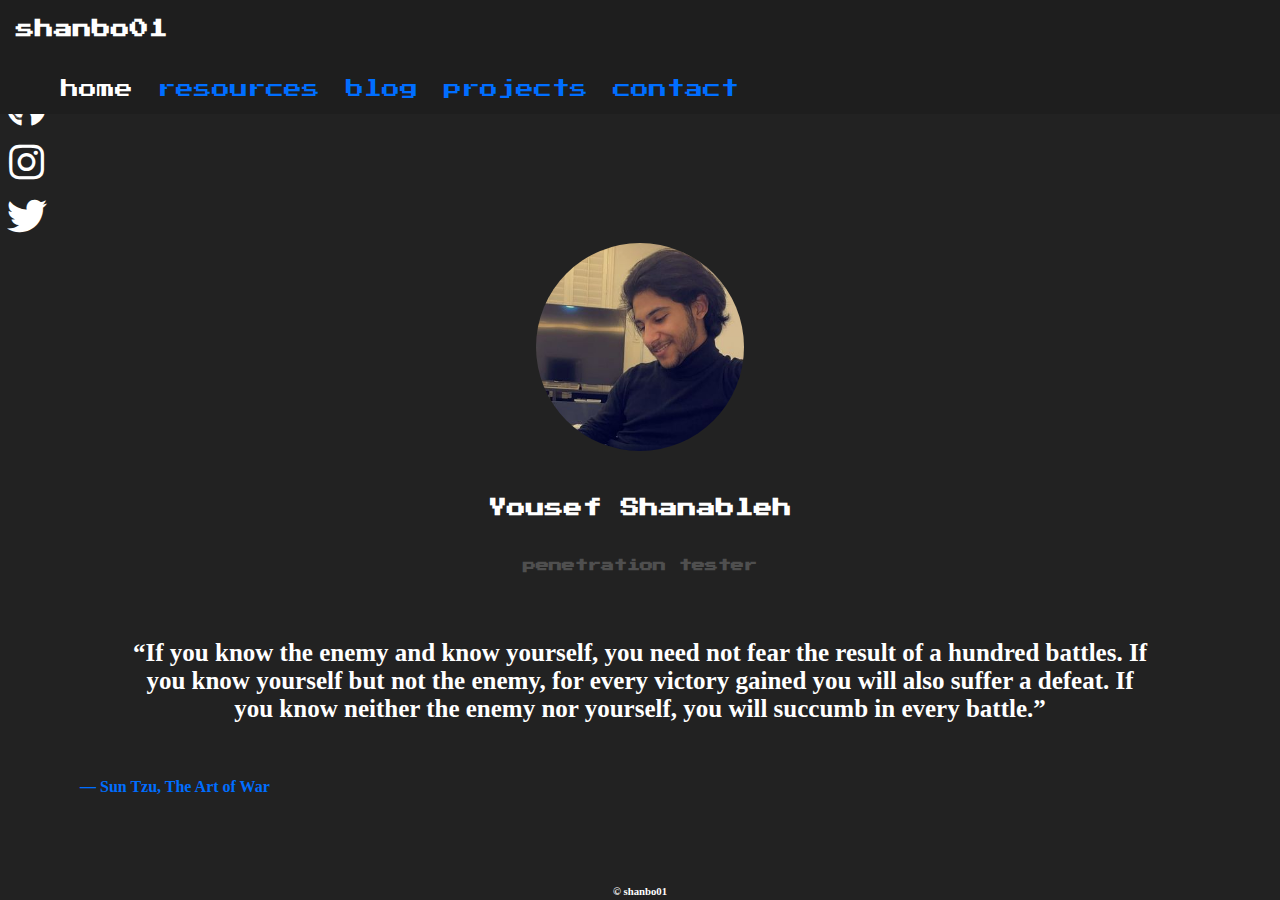
<file: index.html>
<!DOCTYPE html>
<html>
<head>
	<title>Home</title>
	<link rel="stylesheet" type="text/css" href="style.css">
	<link href="https://cdn.jsdelivr.net/npm/bootstrap@5.0.0-beta3/dist/css/bootstrap.min.css" rel="stylesheet" integrity="sha384-eOJMYsd53ii+scO/bJGFsiCZc+5NDVN2yr8+0RDqr0Ql0h+rP48ckxlpbzKgwra6" crossorigin="anonymous">
	<link rel="preconnect" href="https://fonts.gstatic.com">
	<link href="https://fonts.googleapis.com/css2?family=Press+Start+2P&display=swap" rel="stylesheet">
	<link rel="stylesheet" href="fontawesome-free-5.15.3-web/css/all.min.css">
</head>
<body>
	
	<nav class="navbar">
			<a href="#" style="color: #ffffff; text-decoration: none;"><h3>shanbo01</h3></a>
		<div class="navButtons">
			<ul>
				<li class="activePage"><a href="#">home</a></li>
				<li><a href="links/resources.html">resources</a></li>
				<li><a href="links/blog.html">blog</a></li>
				<li><a href="links/projects.html">projects</a></li>
				<li><a href="mailto:yousefmshanableh@gmail.com">contact</a></li>
			</ul>
		</div>
	</nav>
	
	<div class="wrapper">
		<!-- <h2 style="color:rgba(0,120,200,0.4);">This website is incomplete.</h2>
		<h4 style="color:rgba(0,120,200,0.4);">There is not much here right now. I'll add to it as soon as posible :)</h4> -->
		<a href="https://github.com/shanbo01" target="_blank"><i class="fab fa-github"></i></a><br>
		<a href="https://www.instagram.com/0yms/" target="_blank"><i class="fab fa-instagram"></i></a><br>
		<a href="https://twitter.com/shanbool_" target="_blank"><i class="fab fa-twitter"></i></a>
	</div>

	<div class="container">
		<div class="pic"><img class="pic" src="images/yousef.jpg"></div>
		<h3>Yousef Shanableh</h3>
		<h5>penetration tester</h5>
		<center><script src="https://tryhackme.com/badge/103437"></script></center><br>
		<p class="quote">
			“If you know the enemy and know yourself, you need not fear the result of a hundred battles. If you know yourself but not the enemy, for every victory gained you will also suffer a defeat. If you know neither the enemy nor yourself, you will succumb in every battle.”
		</p><br>
		<h4 style="text-align: left;padding:1em 5em 4em 5em; color: #006EFF;">― Sun Tzu, The Art of War</h4>
	</div>
	
	<center><h6 style="color: #ffffff;">&copy; shanbo01</h6></center>
	<div class="rss_bottom">
		<rssapp-ticker id="In9MQWKRR41ZsDb3"></rssapp-ticker>
	</div>
<script src="https://widget.rss.app/v1/ticker.js" type="text/javascript" async></script>

</body>
</html>
</file>
<file: style.css>
html body{
	padding: 0px;
	margin: 0px;
	background-color: #222222;
	min-height: 100vh;
}

nav{
	padding-right: 1em;
	padding-left: 1em;
	background-color: #1e1e1e;
	font-family: 'Press Start 2P', cursive;
}

.navButtons{
	padding: 0.5em 0px 0px 0px;
	height: 100%;
	width: auto;
	align-content: right;
}

.navButtons a{
	color: #006EFF;
	font-size: 18px;
	text-decoration: none;
}

.navButtons a:hover{
	color: #ffffff;
}

.navButtons li{
	display: inline-block;
	padding: 0px 0.3em
}

.navbar{
	color: #ffffff;
	text-decoration: none;
	position: fixed !important;
	z-index: 1;
	width: 100%;
}

.container{
	display: block;
	text-align: center;
	justify-content: center;
/*	height: 100%;
	width: 100%;*/
}

.container h3{
	padding-top: 1.5em;
	color: #ffffff;
	font-family: 'Press Start 2P', cursive;
	font-weight: bold;
}

.container h5{
	padding-top: 1.5em;
	padding-bottom: 2em;
	color: #4f4f4f;
	font-family: 'Press Start 2P', cursive;
}

.pic{
	margin: auto;
	width: 13em;
	height: 13em;
	border-radius: 10em;
}

.wrapper{
	display: inline-block;
	margin-top: 5em;
}

.wrapper i{
	transform: scale(2.5);
	margin: 1.2em;
	color: #ffffff;
}

.cardWrap{
	display: flex;
	flex-wrap: wrap;
	justify-content: space-evenly;
}

.card{
	background-color: #006EFF !important;
	margin-top: 8%;
	height: 15em;
	width: 15em;
	border-radius: 10em !important;
	color: #006EFF;
	font-family: 'Press Start 2P', cursive;
}
.card img{
	height: 15em;
	width: 15em;
	border-radius: 10em !important;
	border: 3px solid #006EFF;
	transition: 0.3s;
}

.card img:hover{
	filter: brightness(30%);
	transform: scale(1.1);
}

.center_writeups{
	font-family: 'Press Start 2P', cursive;
	margin-top: 1.5em;
	text-align: center;
	color: #ffffff;
}

.center_writeups td{
	padding: 0.5em 0px;
}

.center tr:nth-child(even) {
  background-color: rgb(0,60,255);
}

.center tr:nth-child(odd) {
  background-color: rgb(30,30,30);
}

.rss_bottom{
	position: sticky;
	width: 100%;
	bottom: 0%;
	left: 0px;
}

.quote{
	color: #ffffff;
	font-size: 25px;
	font-weight: bold;
	text-align: center;
	margin: auto;
	padding:0px 5em;
}

table.center{
	margin-top: 3em;
	width: 50%;
	font-size: 20px;
	margin-left: auto;
	margin-right: auto;
}

.activePage a{
	color: #ffffff;
}

.pwd{
	color: #ffffff;
	display: inline-flex;
	padding-top: 5em;
	margin-left: 5em;
}

.pwd a{
	color: #ffffff;
	text-decoration: none;
}

.pwd a:hover{
	color: #006EFF;
}

#cursor{
	background-color: #ffffff;
	height: 1.4em;
	width: 0.7em;
	animation: blink 1.4s infinite;
	margin: 0.5em 0em 0em 0.4em;
}

@keyframes blink{
	0% {background-color: #222222;}
	49% {background-color: #222222;}
	50% {background-color: #ffffff;}
	99% {background-color: #ffffff;}
	100% {background-color: #222222;}
}

/*iphone x +*/
@media only screen 
  and (min-device-width: 375px) 
  and (max-device-width: 812px) 
  and (-webkit-min-device-pixel-ratio: 3) { 
  	.navButtons a{
		font-size: 23px;
	}

	.pic{
		margin: auto;
		width: 15em;
		height: 15em;
		border-radius: 11em;
	}

	.wrapper i{
		transform: scale(4.5);
		margin: 2.8em;
	}

	.quote{
		font-size: 29px;
		margin: auto;
	}

	.container h5{
		font-size: 25px;
	}

	.container h3{
		font-size: 40px;
		padding-top: 1.6em;
	}

	.rss_bottom{
		position: sticky;
		width: 100%;
		top: 100%;
		left: 0px;
	}

	.cardWrap{
		display: block;		
	}

	.card{
		margin-bottom: 10em;
		margin-right: auto;
		margin-left: auto;
		margin-top: 13%;
		height: 17em;
		width: 17em;
	}

	.card img{
		height: 17em;
		width: 17em;
	}

	.card h4{
		font-size: 30px;
	}
}

/*iphone 12 +*/
@media only screen 
  and (min-device-width: 390px) 
  and (max-device-width: 844px) 
  and (-webkit-min-device-pixel-ratio: 3) { 
  	.navButtons a{
		font-size: 23px;
	}

	.pic{
		margin: auto;
		width: 15em;
		height: 15em;
		border-radius: 11em;
	}

	.wrapper i{
		transform: scale(4.5);
		margin: 2.8em;
	}

	.quote{
		font-size: 29px;
		margin: auto;
	}

	.container h5{
		font-size: 25px;
	}

	.container h3{
		font-size: 40px;
		padding-top: 1.6em;
	}

	.rss_bottom{
		position: sticky;
		width: 100%;
		top: 100%;
		left: 0px;
	}

	.cardWrap{
		display: block;		
	}

	.card{
		margin-bottom: 10em;
		margin-right: auto;
		margin-left: auto;
		margin-top: 13%;
		height: 17em;
		width: 17em;
	}

	.card img{
		height: 17em;
		width: 17em;
	}

	.card h4{
		font-size: 30px;
	}
}

/* s8+ + */
@media only screen 
  and (min-device-width: 360px) 
  and (max-device-width: 740px) 
  and (-webkit-min-device-pixel-ratio: 4) { 
  	.navButtons a{
		font-size: 23px;
	}

	.pic{
		margin: auto;
		width: 15em;
		height: 15em;
		border-radius: 11em;
	}

	.wrapper i{
		transform: scale(4.5);
		margin: 2.8em;
	}

	.quote{
		font-size: 29px;
		margin: auto;
	}

	.container h5{
		font-size: 25px;
	}

	.container h3{
		font-size: 40px;
		padding-top: 1.6em;
	}

	.rss_bottom{
		position: sticky;
		width: 100%;
		top: 85%;
		left: 0px;
	}

	.cardWrap{
		display: block;		
	}

	.card{
		margin-bottom: 10em;
		margin-right: auto;
		margin-left: auto;
		margin-top: 13%;
		height: 17em;
		width: 17em;
	}

	.card img{
		height: 17em;
		width: 17em;
	}

	.card h4{
		font-size: 30px;
	}
}

.thm_avatar{
	border-color: #006EFF !important;
}
</file>
